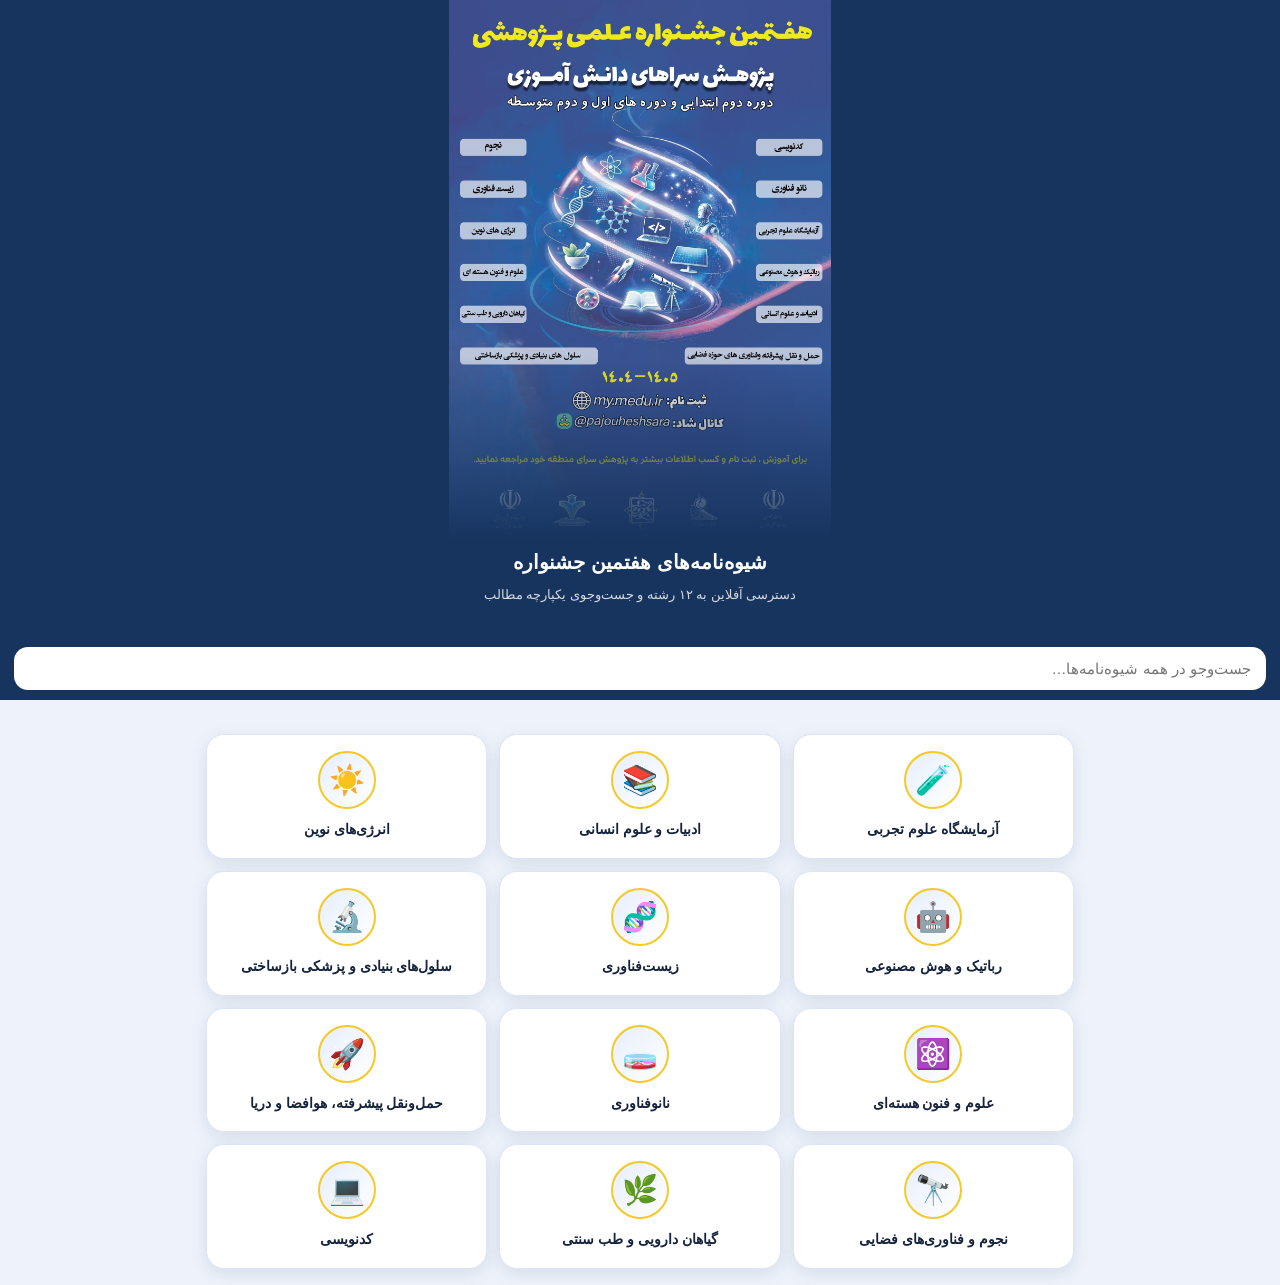
<file: app/src/main/assets/index.html>
<!doctype html><html lang="fa"><head><meta charset="utf-8"><meta name="viewport" content="width=device-width,initial-scale=1"><title>شیوه‌نامه‌های جشنواره</title><link rel="stylesheet" href="style.css"></head><body>
<section class="hero"><img src="poster.jpg" alt="پوستر هفتمین جشنواره علمی پژوهشی"></section>
<section class="intro"><h1>شیوه‌نامه‌های هفتمین جشنواره</h1><p>دسترسی آفلاین به ۱۲ رشته و جست‌وجوی یکپارچه مطالب</p></section>
<div class="search"><input id="q" placeholder="جست‌وجو در همه شیوه‌نامه‌ها…" autocomplete="off"></div>
<div id="results" class="results"></div><main id="grid" class="grid"></main>
<script>
const docs=[
['lab','آزمایشگاه علوم تجربی','🧪'],['literature','ادبیات و علوم انسانی','📚'],['energy','انرژی‌های نوین','☀️'],['robotics','رباتیک و هوش مصنوعی','🤖'],['biotech','زیست‌فناوری','🧬'],['stem','سلول‌های بنیادی و پزشکی بازساختی','🔬'],['nuclear','علوم و فنون هسته‌ای','⚛️'],['nano','نانوفناوری','🧫'],['aerospace','حمل‌ونقل پیشرفته، هوافضا و دریا','🚀'],['astronomy','نجوم و فناوری‌های فضایی','🔭'],['herbal','گیاهان دارویی و طب سنتی','🌿'],['coding','کدنویسی','💻']];
const grid=document.getElementById('grid');
docs.forEach(d=>{let x=document.createElement('div');x.className='card';x.innerHTML=`<div class="icon">${d[2]}</div><b>${d[1]}</b>`;x.onclick=()=>location.href=`viewer.html?doc=${d[0]}`;grid.appendChild(x)});
let index=[];fetch('search-index.json').then(r=>r.json()).then(x=>index=x);
let timer;document.getElementById('q').oninput=e=>{clearTimeout(timer);timer=setTimeout(()=>search(e.target.value),180)};
function norm(s){return s.replace(/[يى]/g,'ی').replace(/ك/g,'ک').replace(/\s+/g,' ').trim()}
function search(raw){const box=document.getElementById('results'),q=norm(raw);box.innerHTML='';grid.style.display=q.length>1?'none':'grid';if(q.length<2)return;let found=[];for(const d of index){for(const p of d.pages){let t=norm(p.text),at=t.indexOf(q);if(at>=0){found.push({id:d.id,title:d.title,page:p.page,snip:t.slice(Math.max(0,at-65),at+q.length+90)});if(found.length>=60)break}}if(found.length>=60)break}
if(!found.length){box.innerHTML='<div class="empty">نتیجه‌ای پیدا نشد.</div>';return}found.forEach(r=>{let el=document.createElement('div');el.className='result';el.innerHTML=`<b>${r.title}</b> <small>— صفحه ${r.page}</small><p>${r.snip}</p>`;el.onclick=()=>location.href=`viewer.html?doc=${r.id}&page=${r.page}&q=${encodeURIComponent(q)}`;box.appendChild(el)})}
</script></body></html>
</file>
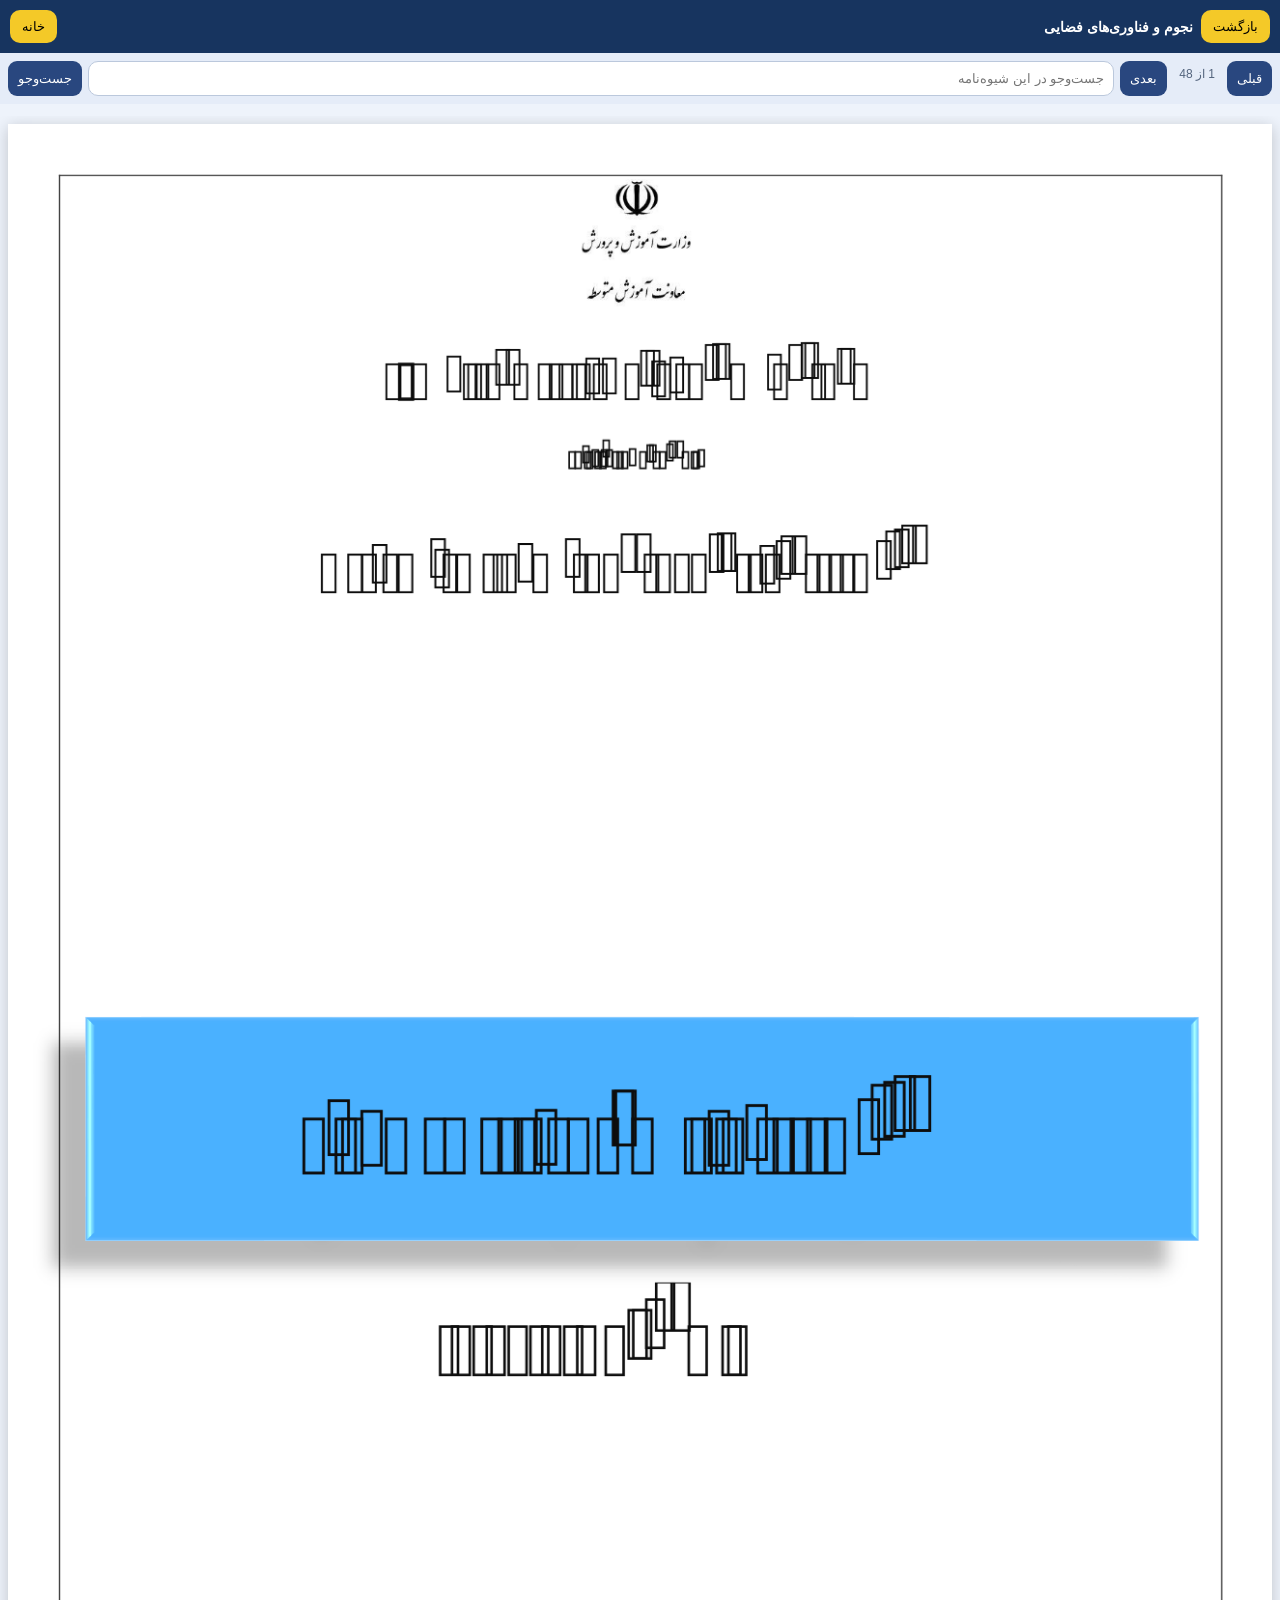
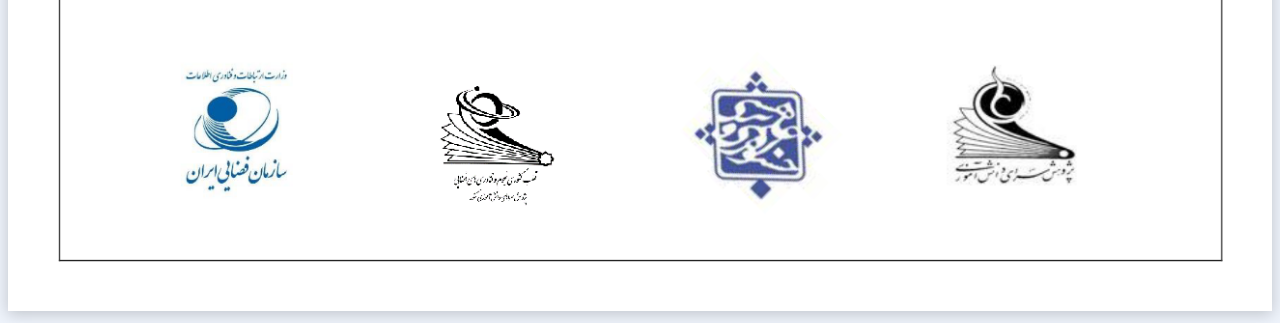
<file: app/src/main/assets/viewer.html>
<!doctype html><html lang="fa"><head><meta charset="utf-8"><meta name="viewport" content="width=device-width,initial-scale=1"><title>نمایش شیوه‌نامه</title><link rel="stylesheet" href="style.css"><script src="pdf.min.js"></script></head><body>
<div class="topbar"><button onclick="history.back()">بازگشت</button><div id="title" class="title"></div><button onclick="location.href='index.html'">خانه</button></div>
<div class="viewer-controls"><button id="prev">قبلی</button><span id="counter" class="status"></span><button id="next">بعدی</button><input id="find" placeholder="جست‌وجو در این شیوه‌نامه"><button id="go">جست‌وجو</button></div>
<div id="msg" class="status">در حال بارگذاری…</div><div class="canvas-wrap"><canvas id="canvas"></canvas></div>
<script>
const docs={lab:['آزمایشگاه علوم تجربی','lab.pdf'],literature:['ادبیات و علوم انسانی','literature.pdf'],energy:['انرژی‌های نوین','energy.pdf'],robotics:['رباتیک و هوش مصنوعی','robotics.pdf'],biotech:['زیست‌فناوری','biotech.pdf'],stem:['سلول‌های بنیادی','stem.pdf'],nuclear:['علوم و فنون هسته‌ای','nuclear.pdf'],nano:['نانوفناوری','nano.pdf'],aerospace:['هوافضا و دریا','aerospace.pdf'],astronomy:['نجوم و فناوری‌های فضایی','astronomy.pdf'],herbal:['گیاهان دارویی','herbal.pdf'],coding:['کدنویسی','coding.pdf']};
pdfjsLib.GlobalWorkerOptions.workerSrc='pdf.worker.min.js';let u=new URLSearchParams(location.search),id=u.get('doc')||'astronomy',page=+(u.get('page')||1),pdf=null,busy=false;document.getElementById('title').textContent=docs[id][0];document.getElementById('find').value=u.get('q')||'';
const pdfUrl=new URL('pdfs/'+docs[id][1],location.href).href;
pdfjsLib.getDocument({url:pdfUrl}).promise.then(x=>{pdf=x;page=Math.min(Math.max(1,page),pdf.numPages);render()}).catch(e=>{console.error(e);document.getElementById('msg').textContent='خطا در بازکردن فایل: '+(e&&e.message?e.message:'نامشخص')});
async function render(){if(busy)return;busy=true;let p=await pdf.getPage(page),base=p.getViewport({scale:1}),scale=Math.min(2.2,(innerWidth-16)/base.width*1.7),vp=p.getViewport({scale}),c=document.getElementById('canvas'),ctx=c.getContext('2d');c.width=vp.width;c.height=vp.height;await p.render({canvasContext:ctx,viewport:vp}).promise;document.getElementById('counter').textContent=`${page} از ${pdf.numPages}`;document.getElementById('msg').textContent='';scrollTo(0,0);busy=false}
document.getElementById('prev').onclick=()=>{if(page>1){page--;render()}};document.getElementById('next').onclick=()=>{if(page<pdf.numPages){page++;render()}};
document.getElementById('go').onclick=async()=>{let q=document.getElementById('find').value.trim();if(!q||!pdf)return;document.getElementById('msg').textContent='در حال جست‌وجو…';for(let i=page;i<=pdf.numPages;i++){let p=await pdf.getPage(i),tc=await p.getTextContent(),text=tc.items.map(x=>x.str).join(' ');if(text.includes(q)){page=i;document.getElementById('msg').textContent=`یافت شد: صفحه ${i}`;render();return}}document.getElementById('msg').textContent='از این صفحه به بعد یافت نشد.'}
</script></body></html>
</file>
<file: app/src/main/assets/style.css>
@font-face{font-family:App;src:local('sans-serif')}*{box-sizing:border-box}body{margin:0;background:#eef3fb;color:#15233d;font-family:App,Tahoma,Arial,sans-serif;direction:rtl}.hero{position:relative;background:#17345f}.hero img{width:100%;display:block;max-height:72vh;object-fit:cover;object-position:top}.hero:after{content:'';position:absolute;inset:auto 0 0;height:34%;background:linear-gradient(transparent,#17345f)}.intro{background:#17345f;color:#fff;padding:10px 18px 22px;text-align:center}.intro h1{margin:0;font-size:20px}.intro p{opacity:.82;font-size:13px}.search{position:sticky;top:0;z-index:10;background:#17345f;padding:10px 14px;display:flex;gap:8px}.search input{width:100%;border:0;border-radius:14px;padding:13px 15px;font-size:15px;outline:none}.grid{display:grid;grid-template-columns:repeat(2,1fr);gap:12px;padding:16px}.card{background:#fff;border-radius:18px;padding:16px 10px;text-align:center;box-shadow:0 5px 18px #17345f1c;border:1px solid #dce5f4;cursor:pointer}.card .icon{width:58px;height:58px;margin:0 auto 9px;border-radius:50%;display:grid;place-items:center;font-size:29px;background:linear-gradient(135deg,#e7effc,#fff);border:2px solid #f4c928}.card b{font-size:14px;line-height:1.7}.results{padding:0 16px 18px}.result{background:#fff;padding:12px;border-radius:12px;margin:8px 0;border-right:4px solid #f4c928}.result small{color:#53647d}.result p{margin:5px 0;font-size:13px;line-height:1.8}.empty{text-align:center;padding:20px;color:#697990}.topbar{position:sticky;top:0;z-index:20;background:#17345f;color:#fff;padding:10px;display:flex;align-items:center;gap:8px}.topbar button{background:#f4c928;border:0;border-radius:10px;padding:9px 12px}.topbar .title{flex:1;font-weight:bold;font-size:14px}.viewer-controls{display:flex;gap:6px;padding:8px;background:#e5ecf8;position:sticky;top:50px;z-index:19}.viewer-controls input{flex:1;padding:9px;border:1px solid #bbc8dc;border-radius:10px}.viewer-controls button{border:0;background:#29477f;color:#fff;border-radius:9px;padding:7px 10px}.canvas-wrap{text-align:center;padding:8px;overflow:auto}.canvas-wrap canvas{max-width:100%;height:auto;box-shadow:0 3px 15px #0003;background:#fff}.status{text-align:center;padding:6px;font-size:12px;color:#53647d}@media(min-width:700px){.grid{grid-template-columns:repeat(3,1fr);max-width:900px;margin:auto}.hero img{max-height:60vh;object-fit:contain}.results{max-width:900px;margin:auto}}
</file>
